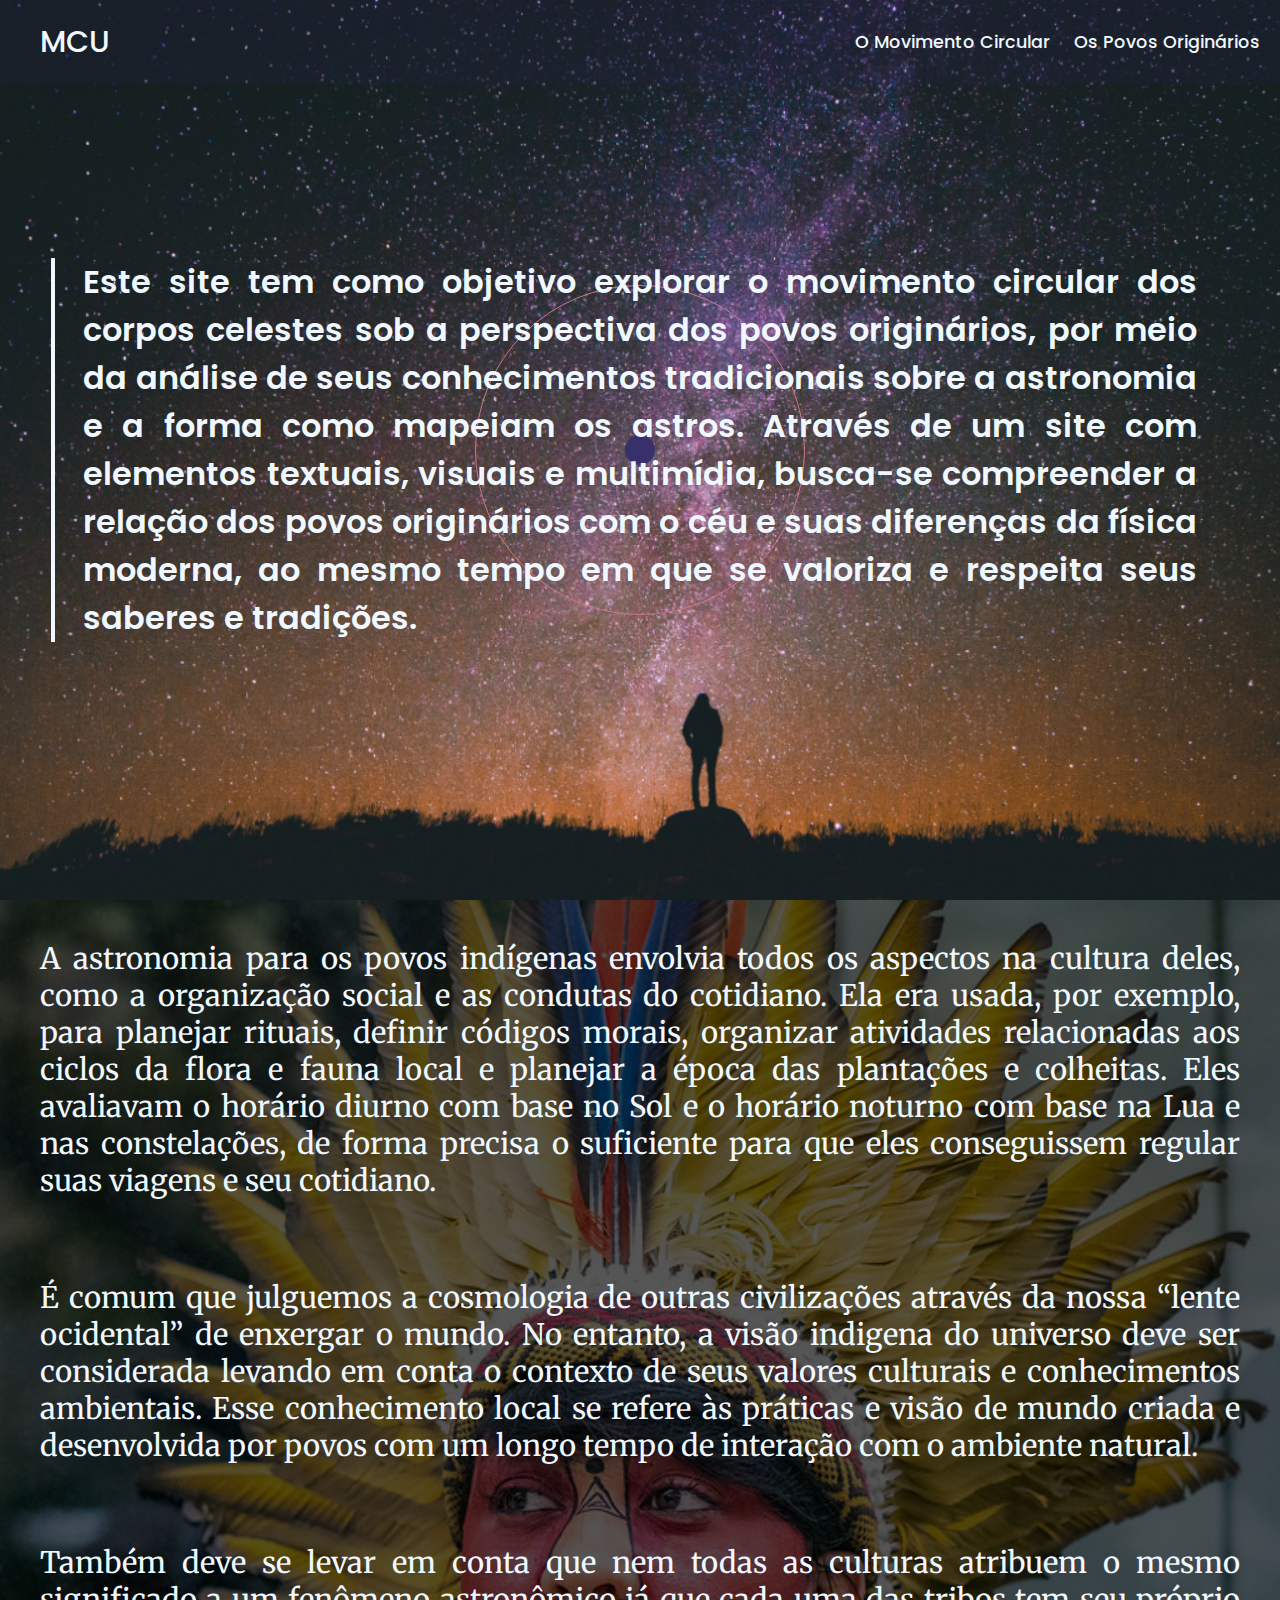
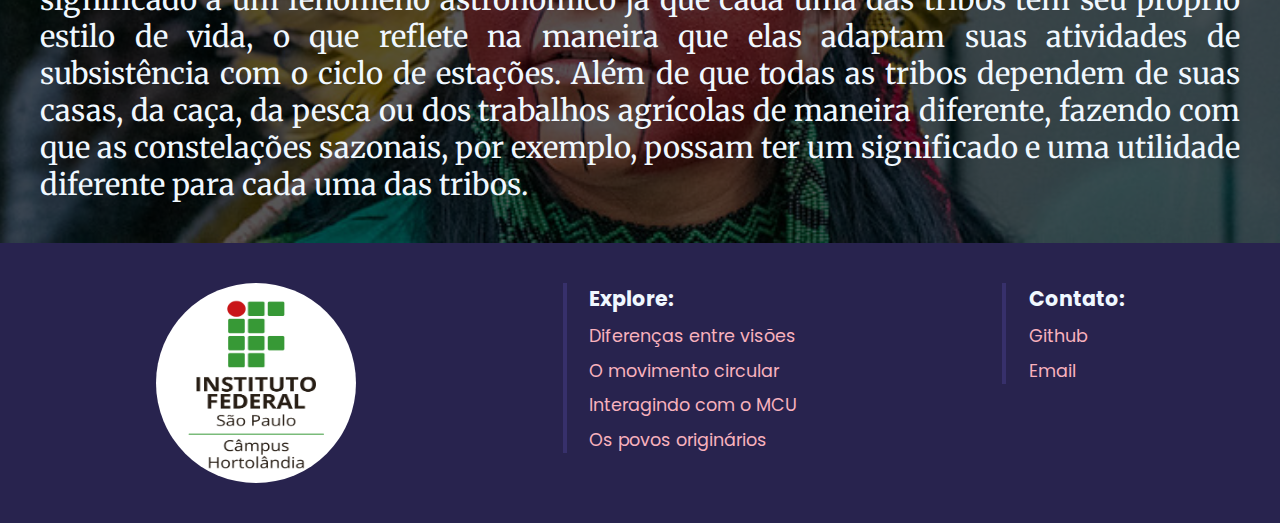
<file: index.html>
<!DOCTYPE html>
<html lang="pt-br">
<head>
    <meta charset="UTF-8">
    <meta http-equiv="X-UA-Compatible" content="IE=edge">
    <meta name="viewport" content="width=device-width, initial-scale=1.0">
    <link rel="stylesheet" href="./css/index.css">
    <title>MCU</title>
</head>
<body>
    
    <header>
        <h2><a href="./index.html">MCU</a></h2>
        <nav>
            <a href="./html/movimentoCircular.html">O Movimento Circular</a>
            <a href="./html/povosOriginarios.html">Os Povos Originários</a>
        </nav>
    </header>

    <main>
        <section class="home-text objetivo">
            <div class="main">
                <div class="circle"></div>
            </div>
            <div id="objetivo-text">Este site tem como objetivo explorar o movimento circular dos corpos celestes sob a perspectiva dos povos originários, por meio da análise de seus conhecimentos tradicionais sobre a astronomia e a forma como mapeiam os astros. Através de um site com elementos textuais, visuais e multimídia, busca-se compreender a relação dos povos originários com o céu e suas diferenças da física moderna, ao mesmo tempo em que se valoriza e respeita seus saberes e tradições.</div>
        </section>

        <section class="home-text conteudo">
            <div id="container">
                <div id="conteudo-bg"></div>
                <div id="conteudo-text">
                    <p>A astronomia para os povos indígenas envolvia todos os aspectos na cultura deles, como a organização social e as condutas do cotidiano. Ela era usada, por exemplo, para planejar rituais, definir códigos morais, organizar atividades relacionadas aos ciclos da flora e fauna local e planejar a época das plantações e colheitas. Eles avaliavam o horário diurno com base no Sol e o horário noturno com base na Lua e nas constelações, de forma precisa o suficiente para que eles conseguissem regular suas viagens e seu cotidiano.</p>
                    <p>É comum que julguemos a cosmologia de outras civilizações através da nossa “lente ocidental” de enxergar o mundo. No entanto, a visão indigena do universo deve ser considerada levando em conta o contexto de seus valores culturais e conhecimentos ambientais. Esse conhecimento local se refere às práticas e visão de mundo criada e desenvolvida por povos com um longo tempo de interação com o ambiente natural.</p>
                    <p>Também deve se levar em conta que nem todas as culturas atribuem o mesmo significado a um fenômeno astronômico já que cada uma das tribos tem seu próprio estilo de vida, o que reflete na maneira que elas adaptam suas atividades de subsistência com o ciclo de estações. Além de que todas as tribos dependem de suas casas, da caça, da pesca ou dos trabalhos agrícolas de maneira diferente, fazendo com que as constelações sazonais, por exemplo, possam ter um significado e uma utilidade diferente para cada uma das tribos.</p>
                </div>
            </div>
        </section>
    </main>

    <footer>
        <figure>
            <img src="./images/ifsp_logo.jpg" alt="logo ifsp">
        </figure>

        <div class="footer-text">
            <h3>Explore: </h3>
            <a href="./html/diferencasVisoes.html">Diferenças entre visões</a>
            <a href="./html/movimentoCircular.html">O movimento circular</a>
            <a href="./html/interativo.html">Interagindo com o MCU</a>
            <a href="./html/povosOriginarios.html">Os povos originários</a>
        </div>    

        <div class="footer-text">
            <h3>Contato: </h3>
            <a href="https://github.com/PatoDeSapatos" target="_blank" rel="noopener noreferrer">Github</a>
            <a href="mailto:fernandes.alves1@aluno.ifsp.edu.br">Email</a>
        </div>
    </footer>

</body>
</html>
</file>
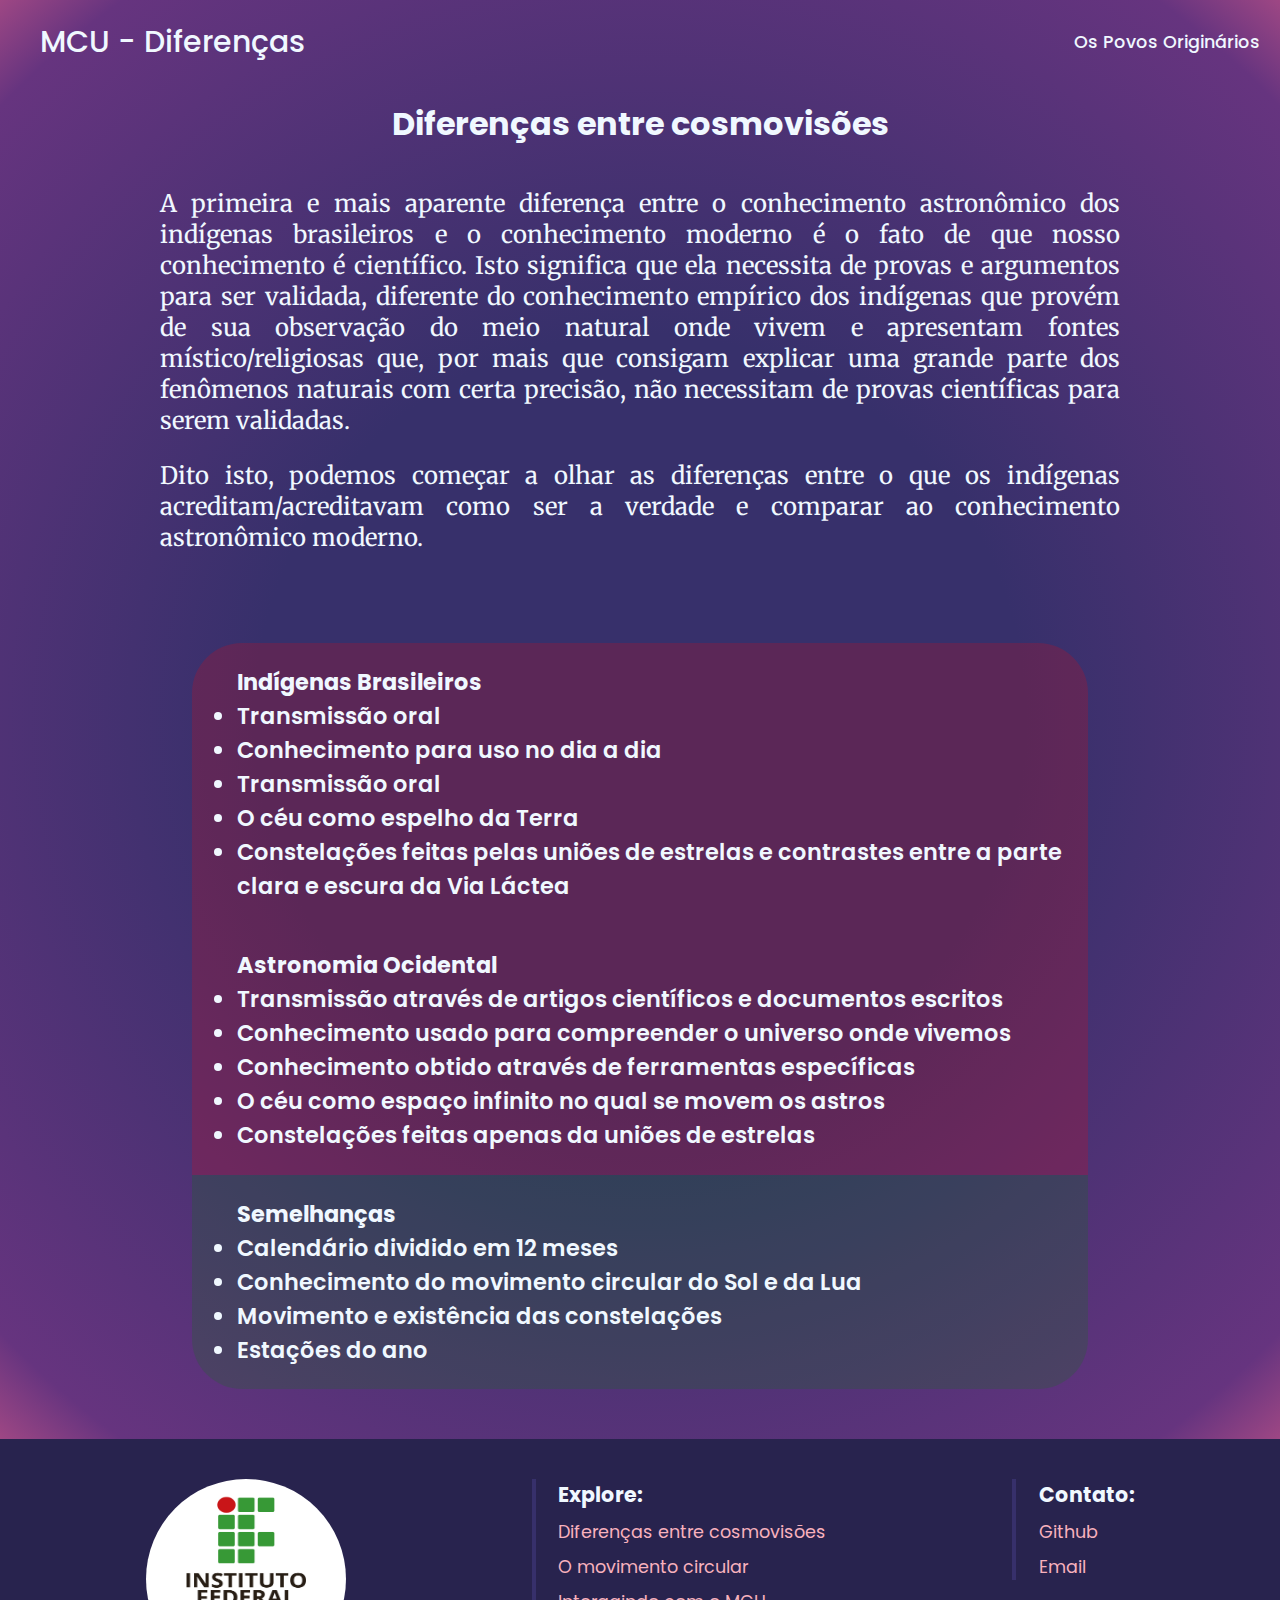
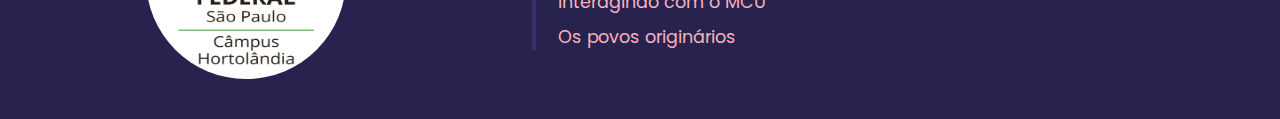
<file: html/diferencasVisoes.html>
<!DOCTYPE html>
<html lang="pt-br">
<head>
    <meta charset="UTF-8">
    <meta http-equiv="X-UA-Compatible" content="IE=edge">
    <meta name="viewport" content="width=device-width, initial-scale=1.0">
    <link rel="stylesheet" href="../css/direrencas.css">
    <title>MCU - Diferenças</title>
</head>
<body>
    <header>
        <h2><a href="../index.html">MCU - Diferenças</a></h2>
        <nav>
            <a href="./povosOriginarios.html">Os Povos Originários</a>
        </nav>
    </header>

    <main>
        <section class="dif-conteudo">
            <h3>Diferenças entre cosmovisões</h3>
            
            <div class="texto dif">
                <p>A primeira e mais aparente diferença entre o conhecimento astronômico dos indígenas brasileiros e o conhecimento moderno é o fato de que nosso conhecimento é científico. Isto significa que ela necessita de provas e argumentos para ser validada, diferente do conhecimento empírico dos indígenas que provém de sua observação do meio natural onde vivem e apresentam fontes místico/religiosas que, por mais que consigam explicar uma grande parte dos fenômenos naturais com certa precisão, não necessitam de provas científicas para serem validadas.</p>
                <p>Dito isto, podemos começar a olhar as diferenças entre o que os indígenas acreditam/acreditavam como ser a verdade e comparar ao conhecimento astronômico moderno.</p>
            </div>
        </section>

        <section class="dif-conteudo" id="diferenças">
            <ul style="  
                border-top-left-radius: 50px;
                border-top-right-radius: 50px;">
                <h4>Indígenas Brasileiros</h4>
                <li>Transmissão oral</li>
                <li>Conhecimento para uso no dia a dia</li>
                <li>Transmissão oral</li>
                <li>O céu como espelho da Terra</li>
                <li>Constelações feitas pelas uniões de estrelas e contrastes entre a parte clara e escura da Via Láctea</li>
            </ul>

            <ul>
                <h4>Astronomia Ocidental</h4>
                <li>Transmissão através de artigos científicos e documentos escritos</li>
                <li>Conhecimento usado para compreender o universo onde vivemos</li>
                <li>Conhecimento obtido através de ferramentas específicas</li>
                <li>O céu como espaço infinito no qual se movem os astros</li>
                <li>Constelações feitas apenas da uniões de estrelas</li>
            </ul>

            <ul id="semelhanças">
                <h4>Semelhanças</h4>
                <li>Calendário dividido em 12 meses</li>
                <li>Conhecimento do movimento circular do Sol e da Lua</li>
                <li>Movimento e existência das constelações</li>
                <li>Estações do ano</li>
            </ul>

            </table>
        </section>
        
    </main>

    <footer>
        <figure>
            <img src="../images/ifsp_logo.jpg" alt="logo ifsp">
        </figure>

        <div class="footer-text">
            <h3>Explore: </h3>
            <a href="./diferencasVisoes.html">Diferenças entre cosmovisões</a>
            <a href="./movimentoCircular.html">O movimento circular</a>
            <a href="./interativo.html">Interagindo com o MCU</a>
            <a href="./povosOriginarios.html">Os povos originários</a>
        </div>    

        <div class="footer-text">
            <h3>Contato: </h3>
            <a href="https://github.com/PatoDeSapatos" target="_blank" rel="noopener noreferrer">Github</a>
            <a href="mailto:fernandes.alves1@aluno.ifsp.edu.br">Email</a>
        </div>
    </footer>

</body>
</html>
</file>
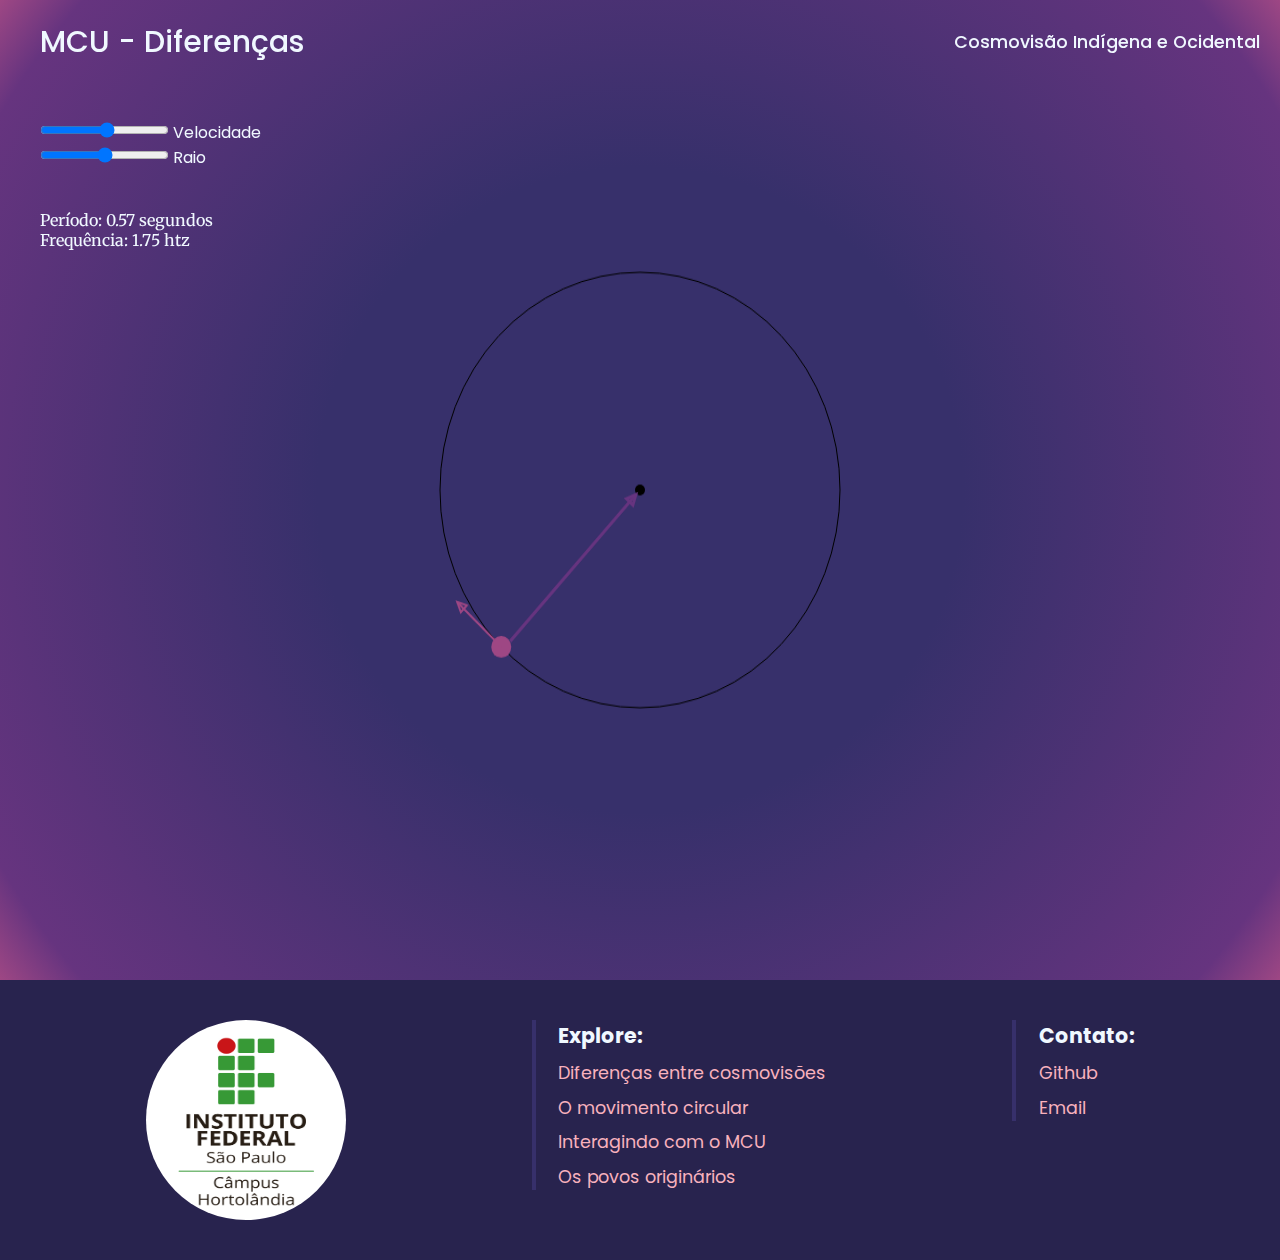
<file: html/interativo.html>
<!DOCTYPE html>
<html lang="pt-br">
<head>
    <meta charset="UTF-8">
    <meta http-equiv="X-UA-Compatible" content="IE=edge">
    <meta name="viewport" content="width=device-width, initial-scale=1.0">
    <link rel="stylesheet" href="../css/interativo.css">
    <title>MCU - Interativo</title>
</head>
<body>
    <header>
        <h2><a href="../index.html">MCU - Diferenças</a></h2>
        <nav>
            <a href="./diferencasVisoes.html">Cosmovisão Indígena e Ocidental</a>
        </nav>
    </header>

    <main>
        <section id="interativo-conteudo">
            <div class="texto">

                <label for="veloc">
                    <input type="range" name="veloc" id="veloc" min="1" max="20">
                    Velocidade
                </label>

                <label for="radius">
                    <input type="range" name="radius" id="radius" min="50" max="350">
                    Raio
                </label>

            </div>

            <div class="texto">
                <p id="periodo"></p>
                <p id="frequencia"></p>
            </div>
        </section>

        <canvas></canvas>
    </main>

    <footer>
        <figure>
            <img src="../images/ifsp_logo.jpg" alt="logo ifsp">
        </figure>

        <div class="footer-text">
            <h3>Explore: </h3>
            <a href="./diferencasVisoes.html">Diferenças entre cosmovisões</a>
            <a href="./movimentoCircular.html">O movimento circular</a>
            <a href="./interativo.html">Interagindo com o MCU</a>
            <a href="./povosOriginarios.html">Os povos originários</a>
        </div>    

        <div class="footer-text">
            <h3>Contato: </h3>
            <a href="https://github.com/PatoDeSapatos" target="_blank" rel="noopener noreferrer">Github</a>
            <a href="mailto:fernandes.alves1@aluno.ifsp.edu.br">Email</a>
        </div>
    </footer>
    <script src="../js/mcu_interativo.js"></script>
</body>
</html>
</file>
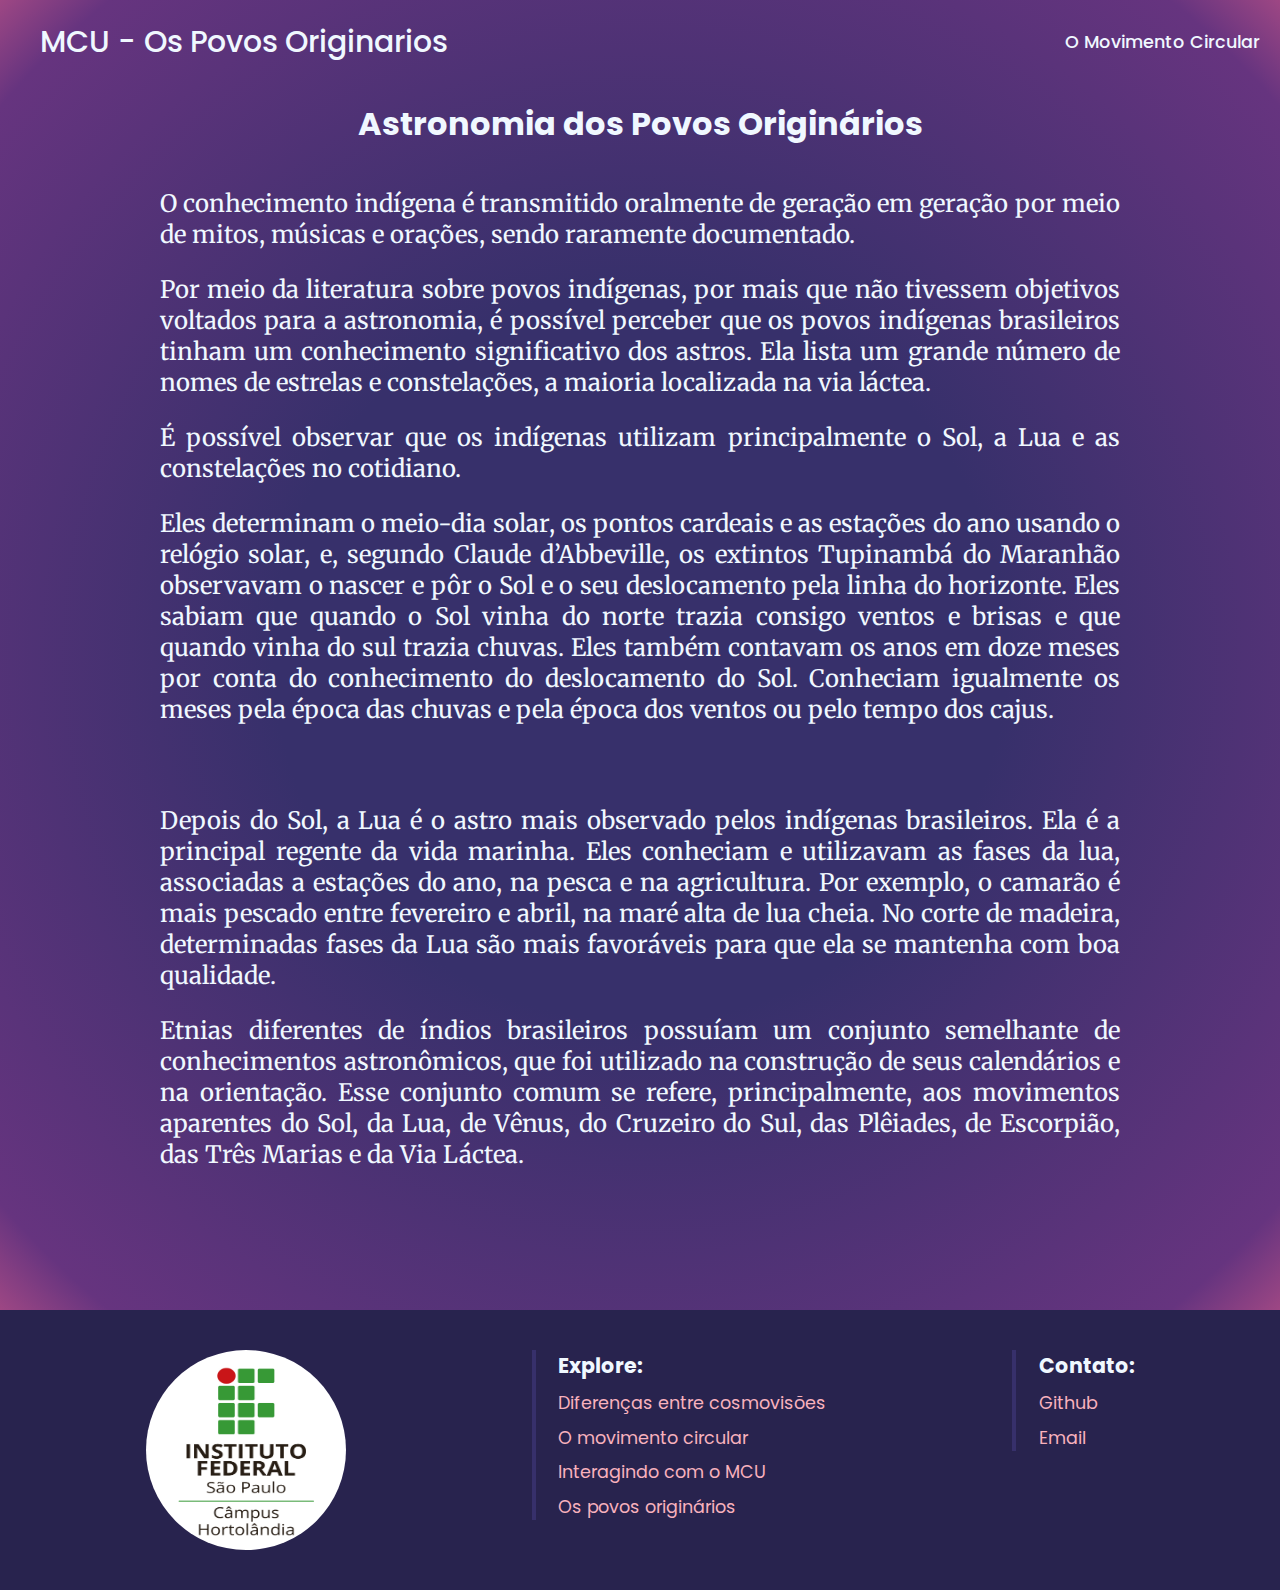
<file: html/povosOriginarios.html>
<!DOCTYPE html>
<html lang="en">
<head>
    <meta charset="UTF-8">
    <meta http-equiv="X-UA-Compatible" content="IE=edge">
    <meta name="viewport" content="width=device-width, initial-scale=1.0">
    <link rel="stylesheet" href="../css/defaultPage.css">
    <title>MCU - Os Povos Originarios</title>
</head>
<body>

    <header>
        <h2><a href="../index.html">MCU - Os Povos Originarios</a></h2>
        <nav>
            <a href="./movimentoCircular.html">O Movimento Circular</a>
        </nav>
    </header>

    <main>
        <section class="po-conteudo">
            <h3>Astronomia dos Povos Originários</h3>
            
            <div class="texto po">
                <p>O conhecimento indígena é transmitido oralmente de geração em geração por meio de mitos, músicas e orações, sendo raramente documentado.</p>
                <p>Por meio da literatura sobre povos indígenas, por mais que não tivessem objetivos voltados para a astronomia, é possível perceber que os povos indígenas brasileiros tinham um conhecimento significativo dos astros. Ela lista um grande número de nomes de estrelas e constelações, a maioria localizada na via láctea.</p>
                <p>É possível observar que os indígenas utilizam principalmente o Sol, a Lua e as constelações no cotidiano.</p>
                <p>Eles determinam o meio-dia solar, os pontos cardeais e as estações do ano usando o relógio solar, e, segundo Claude d’Abbeville, os extintos Tupinambá do Maranhão observavam o nascer e pôr o Sol e o seu deslocamento pela linha do horizonte. Eles sabiam que quando o Sol vinha do norte trazia consigo ventos e brisas e que quando vinha do sul trazia chuvas. Eles também contavam os anos em doze meses por conta do conhecimento do deslocamento do Sol. Conheciam igualmente os meses pela época das chuvas e pela época dos ventos ou pelo tempo dos cajus.</p>
            </div>

            <div class="texto lua">
                <p>Depois do Sol, a Lua é o astro mais observado pelos indígenas brasileiros. Ela é a principal regente da vida marinha. Eles conheciam e utilizavam as fases da lua, associadas a estações do ano, na pesca e na agricultura. Por exemplo, o camarão é mais pescado entre fevereiro e abril, na maré alta de lua cheia. No corte de madeira, determinadas fases da Lua são mais favoráveis para que ela se mantenha com boa qualidade.</p>
                <p>Etnias diferentes de índios brasileiros possuíam um conjunto semelhante de conhecimentos astronômicos, que foi utilizado na construção de seus calendários e na orientação. Esse conjunto comum se refere, principalmente, aos movimentos aparentes do Sol, da Lua, de Vênus, do Cruzeiro do Sul, das Plêiades, de Escorpião, das Três Marias e da Via Láctea.</p>
            </div>
        </section>
    </main>
    
    <footer>
        <figure>
            <img src="../images/ifsp_logo.jpg" alt="logo ifsp">
        </figure>

        <div class="footer-text">
            <h3>Explore: </h3>
            <a href="./diferencasVisoes.html">Diferenças entre cosmovisões</a>
            <a href="./movimentoCircular.html">O movimento circular</a>
            <a href="./interativo.html">Interagindo com o MCU</a>
            <a href="./povosOriginarios.html">Os povos originários</a>
        </div>    

        <div class="footer-text">
            <h3>Contato: </h3>
            <a href="https://github.com/PatoDeSapatos" target="_blank" rel="noopener noreferrer">Github</a>
            <a href="mailto:fernandes.alves1@aluno.ifsp.edu.br">Email</a>
        </div>
    </footer>

</body>
</html>
</file>
<file: css/index.css>
@import url(layout.css);

main {
    background: var(--navy);
    color: aliceblue;
    font-size: 1em;
}

section.home-text {
    position: relative;
    display: flex;
    align-items: center;
    justify-content: center;
    min-height: 100vh;
    min-height: 100svh;
    max-height: fit-content;
}

section.home-text.objetivo {
    flex-direction: column;
    background: url(../images/space_image.jpg);
    background-position: center;
    background-size: cover;
}
    
div#objetivo-text {
    position: relative;
    display: flex;
    text-align: justify;
    justify-content: center;
    align-items: center;
    width: 87%;
    height: 100%;
    font-size: 2em;
    font-weight: 600;
}

div#objetivo-text::before {
    position: absolute;
    left: -1em;
    content: '';
    width: 4px;
    height: 100%;
    background: aliceblue;
}


section.home-text.conteudo {
    align-items: center;
    justify-content: center;
}

div#container {
    height: 100%;
    width: 100%;
    background-image: url(../images/jornada_indigena.jpg);
    background-repeat: no-repeat;
    background-position: center;
    background-size: cover;
}

div#conteudo-bg {
    position: absolute;
    height: 100%;
    width: 100%;
    z-index: 1;
}

div#conteudo-text {
    display: flex;
    flex-direction: column;
    justify-content: center;
    align-items: center;
    width: 100%;
    min-height: 100vh;
    min-height: 100svh;
    max-height: fit-content;
    font-size: calc(1.5vh + 1rem);
    font-size: calc(1.5svh + 1rem);
    background-color: rgba(0, 0, 0, 0.664);
    text-align: justify;
}

div#conteudo-text p {
    font-family: 'Merriweather', serif;
    height: 100%;
    padding: 40px;
}

.main{
    width:330px;
    height:330px;
    border:1px solid var(--peach);
    position:absolute;
    top:0; bottom:0; left:0;right:0;
    margin:auto;
    border-radius:50%; 
  }
  
  .circle{
    width:30px;
    height:30px;
    background: var(--navy);
    border-radius:50%;
    position:absolute;
    top:0; bottom:0; left:0;right:0;
    overflow:hidden;
    margin:auto;
    animation: circle 6s linear infinite;
  }
  
  @keyframes circle{
    0%{
      transform:rotate(0deg)
                translate(-165px)
                rotate(0deg);
    
    }
    100%{
      transform:rotate(360deg)
                translate(-165px)
                rotate(-360deg);
    }
  }
</file>
<file: css/direrencas.css>
@import url(defaultPage.css);

section.dif-conteudo {
  margin-bottom: 50px;
}

section#diferenças {
  margin-top: 0;
  font-size: 1.4em;
}

ul {
  width: 70%;
  padding: 1em 1em 1em 2em;
  background-color: rgba(255, 0, 0, 0.185);

}

ul#semelhanças {
  background-color: rgba(0, 128, 0, 0.185);
  border-bottom-left-radius: 50px;
  border-bottom-right-radius: 50px;
}

li {
  font-weight: 550;
}
</file>
<file: css/interativo.css>
@import url(./defaultPage.css);

main {
    position: relative;
    min-height: 100vh;
}

section#interativo-conteudo {
    position: relative;
    display: flex;
    flex-direction: column;
    justify-content: start;
    width: 100%;
    height: 100vh;
    margin-top: 5em;
    margin-bottom: 0;
    z-index: 1;
}

div.texto {
    display: block;
    height: fit-content;
    margin-bottom: 0;
}

div.texto p {
    font-size: 1em;
}

div.texto label {
    display: block;
    margin: 0;
}

canvas {
    position: absolute;
    top: 0;
    z-index: 0;
}
</file>
<file: css/defaultPage.css>
@import url(./layout.css);

header {
    background: transparent;
}

main {
    background: rgb(55,48,107);
    background: radial-gradient(circle, rgba(55,48,107,1) 40%, rgba(102,52,127,1) 92%, rgba(158,71,132,1) 100%);    color: aliceblue;
    font-size: 1em;
    min-height: 100vh;
    min-height: 100svh;
    max-height: fit-content;
    width: 100%;
}

section.mcu-conteudo, section.po-conteudo, section.dif-conteudo {
    margin-top: 100px;
    margin-bottom: 100px;
    display: flex;
    flex-direction: column;
    justify-content: center;
    align-items: center;
}

section h3 {
    font-size: 2em;
}

div.texto {
    text-align: justify;
    height: 100%;
    display: flex;
    flex-direction: column;
    justify-content: center;
    align-items: center;
    gap: 1.5em;
    margin: 40px;
}

div.texto p {
    display: flex;
    gap: 2em;
    width: 80%;
    font-size: 1.5em;
    font-family: 'Merriweather', sans-serif;
}

div.texto img {
    background-color: aliceblue;
    border-radius: 50%;
    padding: 10px;
}

div.texto img#imagem-relogio {
    height: 15em;
}

canvas {
    width: 100%;
    height: 100%;
}
</file>
